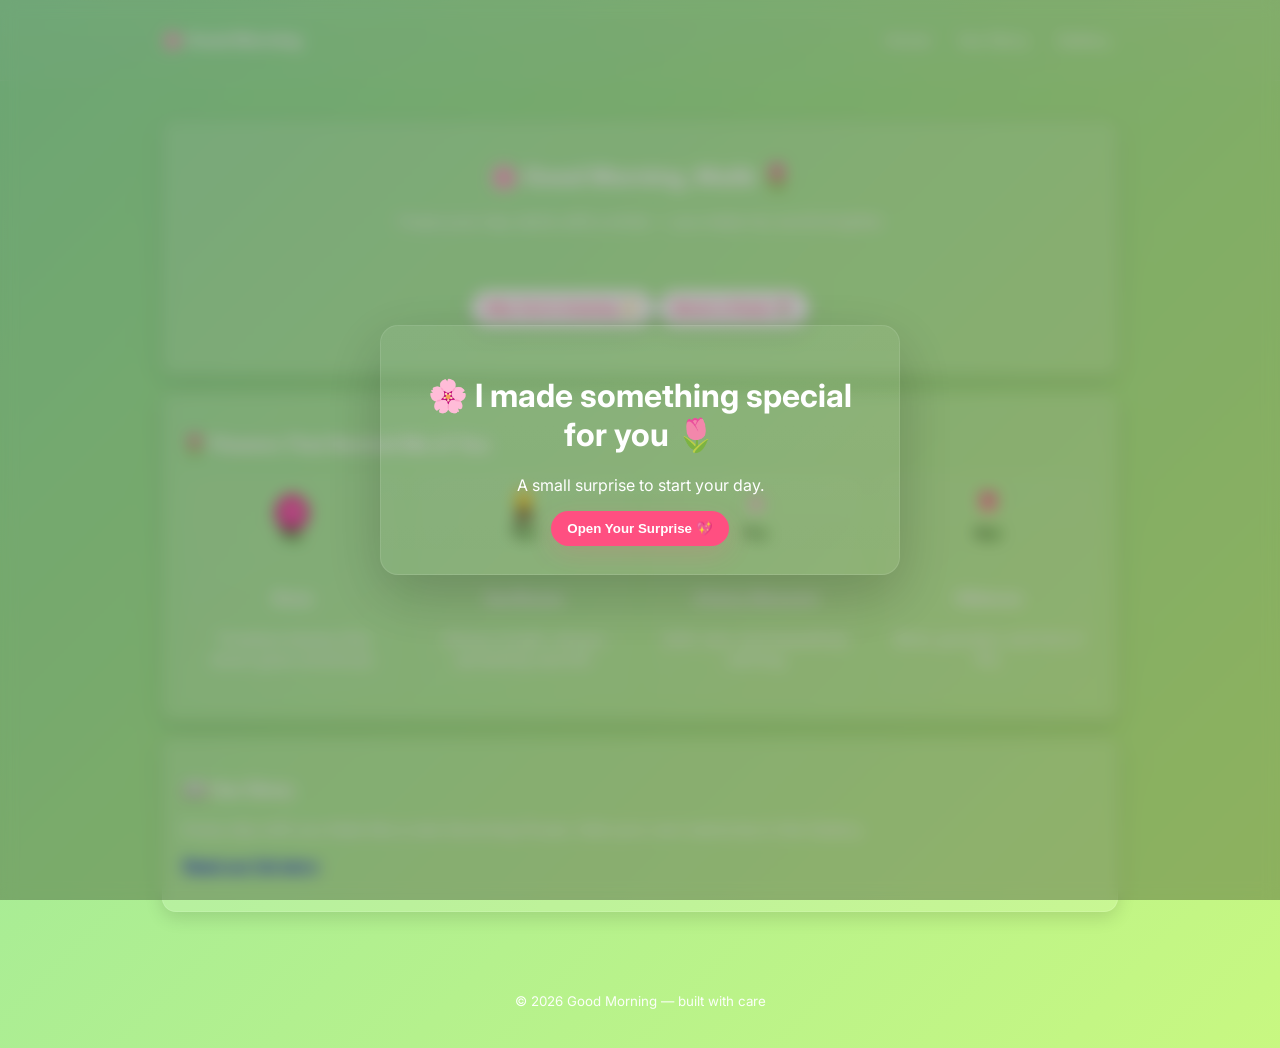
<file: index.html>
<!doctype html>
<html lang="en">
<head>
  <meta charset="utf-8" />
  <meta name="viewport" content="width=device-width,initial-scale=1" />
  <title>Good Morning — Home</title>

  <!-- Basic SEO / Social -->
  <meta name="description" content="A warm, interactive good-morning site with personalized messages, gallery and story." />
  <meta property="og:title" content="Good Morning Surprise" />
  <meta property="og:description" content="A warm, interactive good-morning site with personalized messages, gallery and story." />
  <link rel="manifest" href="manifest.json" />
  <link rel="icon" href="assets/images/favicon.svg" />

  <!-- Google Font -->
  <link href="https://fonts.googleapis.com/css2?family=Inter:wght@300;400;600;700&display=swap" rel="stylesheet">

  <link rel="stylesheet" href="assets/css/style.css">
</head>
<body>
  <a class="skip-link" href="#main">Skip to content</a>

  <header class="site-header" role="banner" aria-label="Main header">
    <div class="wrap header-inner">
      <a class="brand" href="index.html" aria-label="Good Morning Home">🌸 Good Morning</a>
      <nav role="navigation" aria-label="Primary">
        <ul class="nav-list">
          <li><a href="index.html">Home</a></li>
          <li><a href="about.html">Our Story</a></li>
          <li><a href="gallery.html">Gallery</a></li>
        </ul>
      </nav>
    </div>
  </header>

  <!-- Intro overlay -->
  <div id="intro" class="overlay" role="dialog" aria-modal="true" aria-label="Intro dialog">
    <div class="overlay-inner">
      <h1 id="introTitle">🌸 I made something special for you 🌷</h1>
      <p id="introSubtitle">A small surprise to start your day.</p>

      <div class="controls">
        <button id="openGiftBtn" class="btn primary" aria-haspopup="false">Open Your Surprise 💖</button>
      </div>
    </div>
  </div>

  <main id="main" class="wrap" role="main" aria-labelledby="greeting" tabindex="-1">
    <section class="hero card" aria-labelledby="greeting">
      <h2 id="greeting">🌸 Good Morning, <span id="recipient">Friend</span> 🌷</h2>
      <p class="lead">I hope your day starts with a smile — you make my world brighter.</p>

      <div class="meta-row" role="region" aria-label="Time and days">
        <div class="clock" id="clock" aria-live="polite"></div>
        <div class="days" id="daysCounter" aria-live="polite"></div>
      </div>

      <div class="actions">
        <button id="complimentBtn" class="btn">Why You're Amazing ✨</button>
        <button id="surpriseBtn" class="btn">Bloom a Flower 🌷</button>
      </div>

      <div id="message" class="message" aria-live="polite"></div>
    </section>

    <section class="card flowers" aria-labelledby="flowersTitle">
      <h3 id="flowersTitle">🌷 Flowers That Remind Me of You</h3>
      <div class="flower-grid" role="list">
        <article class="flower-card" role="listitem" tabindex="0">
          <img src="assets/images/rose.svg" alt="Rose illustration" />
          <h4>Rose</h4>
          <p>Timeless beauty that never goes unnoticed.</p>
        </article>

        <article class="flower-card" role="listitem" tabindex="0">
          <img src="assets/images/sunflower.svg" alt="Sunflower illustration" />
          <h4>Sunflower</h4>
          <p>Always bright, always spreading warmth.</p>
        </article>

        <article class="flower-card" role="listitem" tabindex="0">
          <img src="assets/images/cherry.svg" alt="Cherry blossom illustration" />
          <h4>Cherry Blossom</h4>
          <p>Soft, rare, and beautifully calming.</p>
        </article>

        <article class="flower-card" role="listitem" tabindex="0">
          <img src="assets/images/hibiscus.svg" alt="Hibiscus illustration" />
          <h4>Hibiscus</h4>
          <p>Bold, graceful, and full of life.</p>
        </article>
      </div>
    </section>

    <section class="card story" aria-labelledby="storyTitle">
      <h3 id="storyTitle">📖 Our Story</h3>
      <p>Every day with you feels like a new blooming flower. Add your own memories in the Gallery.</p>
      <p><a href="about.html" class="link">Read our full story</a></p>
    </section>
  </main>

  <footer class="site-footer" role="contentinfo">
    <div class="wrap">
      <small>© <span id="year"></span> Good Morning — built with care</small>
    </div>
  </footer>

  <script src="assets/js/main.js" defer></script>
</body>
</html>
</file>
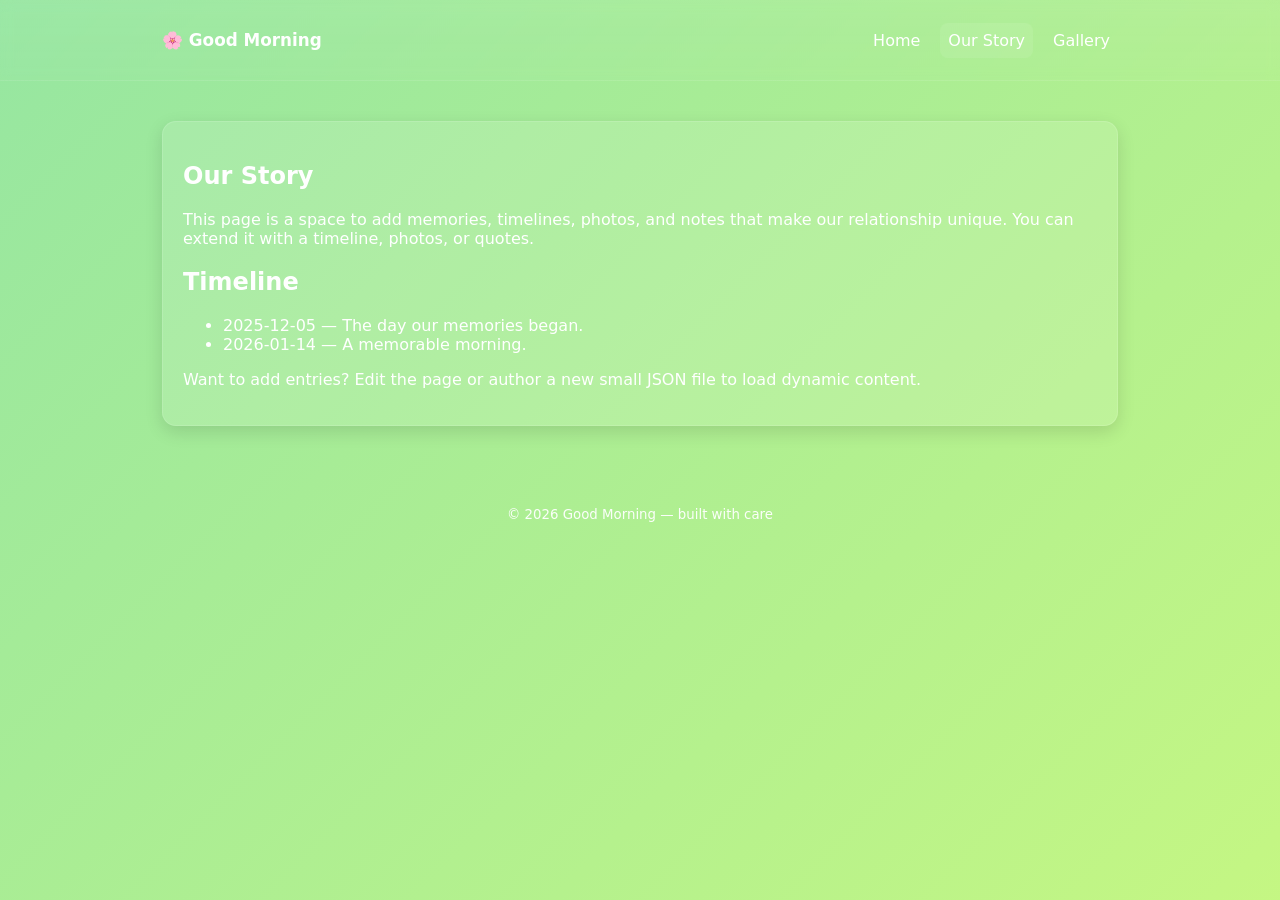
<file: about.html>
<!doctype html>
<html lang="en">
<head>
  <meta charset="utf-8" />
  <meta name="viewport" content="width=device-width,initial-scale=1" />
  <title>Good Morning — Our Story</title>
  <link rel="stylesheet" href="assets/css/style.css">
  <link rel="icon" href="assets/images/favicon.svg" />
</head>
<body>
  <a class="skip-link" href="#main">Skip to content</a>
  <header class="site-header" role="banner">
    <div class="wrap header-inner">
      <a class="brand" href="index.html">🌸 Good Morning</a>
      <nav role="navigation" aria-label="Primary">
        <ul class="nav-list">
          <li><a href="index.html">Home</a></li>
          <li><a href="about.html" aria-current="page">Our Story</a></li>
          <li><a href="gallery.html">Gallery</a></li>
        </ul>
      </nav>
    </div>
  </header>

  <main id="main" class="wrap" role="main">
    <article class="card">
      <h1>Our Story</h1>
      <p>This page is a space to add memories, timelines, photos, and notes that make our relationship unique. You can extend it with a timeline, photos, or quotes.</p>

      <section aria-labelledby="timelineTitle">
        <h2 id="timelineTitle">Timeline</h2>
        <ul class="timeline">
          <li><time>2025-12-05</time> — The day our memories began.</li>
          <li><time>2026-01-14</time> — A memorable morning.</li>
        </ul>
        <p>Want to add entries? Edit the page or author a new small JSON file to load dynamic content.</p>
      </section>
    </article>
  </main>

  <footer class="site-footer" role="contentinfo">
    <div class="wrap">
      <small>© <span id="yearAbout"></span> Good Morning — built with care</small>
    </div>
  </footer>

  <script>
    document.getElementById('yearAbout').textContent = new Date().getFullYear();
  </script>
</body>
</html>
</file>
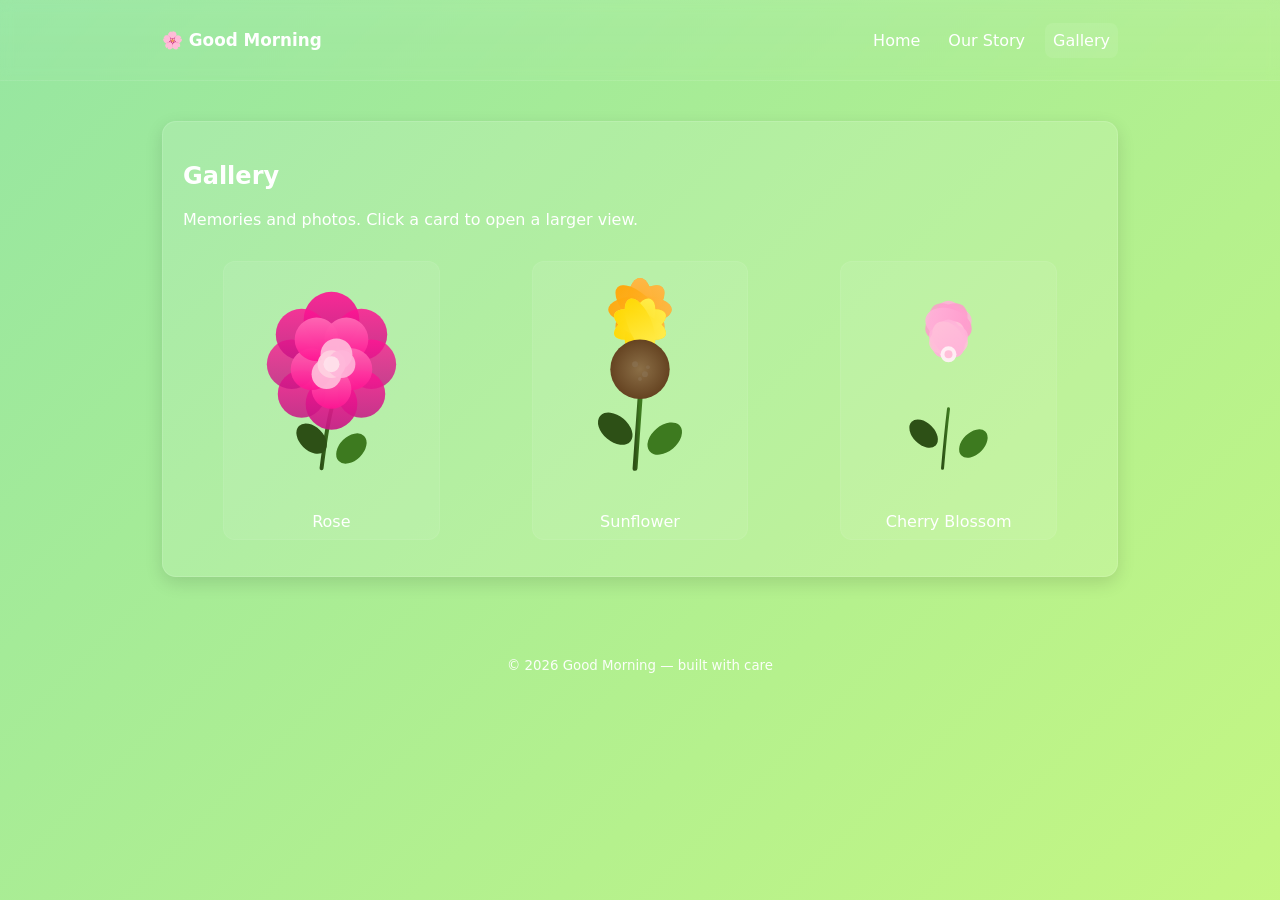
<file: gallery.html>
<!doctype html>
<html lang="en">
<head>
  <meta charset="utf-8" />
  <meta name="viewport" content="width=device-width,initial-scale=1" />
  <title>Good Morning — Gallery</title>
  <link rel="stylesheet" href="assets/css/style.css">
  <link rel="icon" href="assets/images/favicon.svg" />
</head>
<body>
  <a class="skip-link" href="#main">Skip to content</a>
  <header class="site-header" role="banner">
    <div class="wrap header-inner">
      <a class="brand" href="index.html">🌸 Good Morning</a>
      <nav role="navigation" aria-label="Primary">
        <ul class="nav-list">
          <li><a href="index.html">Home</a></li>
          <li><a href="about.html">Our Story</a></li>
          <li><a href="gallery.html" aria-current="page">Gallery</a></li>
        </ul>
      </nav>
    </div>
  </header>

  <main id="main" class="wrap" role="main">
    <article class="card">
      <h1>Gallery</h1>
      <p>Memories and photos. Click a card to open a larger view.</p>

      <div class="gallery-grid" role="list">
        <figure class="gallery-item" role="listitem" tabindex="0" data-title="A bright morning" data-src="assets/images/rose.svg">
          <img src="assets/images/rose.svg" alt="Rose" />
          <figcaption>Rose</figcaption>
        </figure>

        <figure class="gallery-item" role="listitem" tabindex="0" data-title="Sunny day" data-src="assets/images/sunflower.svg">
          <img src="assets/images/sunflower.svg" alt="Sunflower" />
          <figcaption>Sunflower</figcaption>
        </figure>

        <figure class="gallery-item" role="listitem" tabindex="0" data-title="Calm blossoms" data-src="assets/images/cherry.svg">
          <img src="assets/images/cherry.svg" alt="Cherry blossom" />
          <figcaption>Cherry Blossom</figcaption>
        </figure>
      </div>
    </article>
  </main>

  <div id="lightbox" class="lightbox" aria-hidden="true" role="dialog" aria-label="Image preview">
    <button class="lightbox-close" aria-label="Close">✕</button>
    <div class="lightbox-content">
      <img id="lightboxImg" alt="" />
      <p id="lightboxCaption"></p>
    </div>
  </div>

  <footer class="site-footer" role="contentinfo">
    <div class="wrap">
      <small>© <span id="yearGallery"></span> Good Morning — built with care</small>
    </div>
  </footer>

  <script>
  // Simple lightbox handlers
  (function(){
    const items = document.querySelectorAll('.gallery-item');
    const lightbox = document.getElementById('lightbox');
    const img = document.getElementById('lightboxImg');
    const cap = document.getElementById('lightboxCaption');
    const close = document.querySelector('.lightbox-close');

    function open(src, title, alt){
      img.src = src;
      img.alt = alt || title;
      cap.textContent = title || '';
      lightbox.style.display = 'flex';
      lightbox.setAttribute('aria-hidden','false');
      close.focus();
    }

    function closeBox(){
      lightbox.style.display = 'none';
      lightbox.setAttribute('aria-hidden','true');
    }

    items.forEach(it=>{
      it.addEventListener('click', ()=> open(it.dataset.src, it.dataset.title, it.querySelector('img').alt));
      it.addEventListener('keydown', (e)=> { if(e.key === 'Enter' || e.key === ' ') open(it.dataset.src, it.dataset.title, it.querySelector('img').alt); });
    });

    close.addEventListener('click', closeBox);
    lightbox.addEventListener('click', (e)=> { if(e.target === lightbox) closeBox(); });
    document.addEventListener('keydown', (e)=> { if(e.key === 'Escape') closeBox(); });

    document.getElementById('yearGallery').textContent = new Date().getFullYear();
  })();
  </script>
</body>
</html>
</file>
<file: assets/css/style.css>
:root{
  --bg-1: #ffdde1;
  --bg-2: #ee9ca7;
  --bg-3: #d4fc79;
  --bg-4: #96e6a1;
  --text: #1f2937;
  --muted: rgba(0,0,0,0.55);
  --card-bg: rgba(255,255,255,0.12);
  --glass: rgba(255,255,255,0.08);
  --accent: #ff4f81;
  --radius: 14px;
  --max-width: 1000px;
  font-family: 'Inter', system-ui, -apple-system, "Segoe UI", Roboto, "Helvetica Neue", Arial;
}

*{box-sizing:border-box}
html,body{height:100%}
body{
  margin:0;
  color:var(--text);
  background: linear-gradient(-45deg,var(--bg-1),var(--bg-2),var(--bg-3),var(--bg-4));
  background-size:400% 400%;
  animation:gradient 15s ease infinite;
  -webkit-font-smoothing:antialiased;
  -moz-osx-font-smoothing:grayscale;
  min-height:100vh;
}

@keyframes gradient{
  0%{background-position:0% 50%;}
  50%{background-position:100% 50%;}
  100%{background-position:0% 50%;}
}

/* Flower floating animation */
@keyframes float {
  0%, 100% { transform: translateY(0px); }
  50% { transform: translateY(-8px); }
}

@keyframes sway {
  0%, 100% { transform: rotate(0deg); }
  50% { transform: rotate(1.5deg); }
}

/* Layout */
.wrap{max-width:var(--max-width);margin:0 auto;padding:22px}
.header-inner{display:flex;align-items:center;justify-content:space-between}
.site-header{backdrop-filter: blur(6px); background: linear-gradient(180deg, rgba(255,255,255,0.06), rgba(255,255,255,0.02)); border-bottom:1px solid rgba(255,255,255,0.06)}
.brand{font-weight:700;color:white;text-decoration:none;font-size:1.05rem;padding:8px 0}
.nav-list{list-style:none;margin:0;padding:0;display:flex;gap:12px;align-items:center}
.nav-list a{color:white;text-decoration:none;padding:8px;border-radius:8px}
.nav-list a:hover, .nav-list a[aria-current="page"]{background:rgba(255,255,255,0.08)}

/* Accessible skip link */
.skip-link{position:absolute;left:-999px;top:auto;width:1px;height:1px;overflow:hidden}
.skip-link:focus{left:10px;top:10px;width:auto;height:auto;padding:8px;background:#000;color:#fff;z-index:999;}

/* Cards & hero */
.card{background:var(--card-bg); border-radius:var(--radius); padding:20px; color:white; margin:18px 0; border:1px solid rgba(255,255,255,0.12); box-shadow:0 6px 18px rgba(0,0,0,0.12)}
.hero{text-align:center}
.lead{opacity:0.95;margin-bottom:20px}
.meta-row{display:flex;gap:12px;justify-content:center;margin-top:12px;margin-bottom:40px;align-items:center}
.clock{font-weight:600}
.days{opacity:0.9}

/* Actions */
.actions{margin-top:32px;margin-bottom:28px}

/* Message display */
.message{margin-top:28px;font-size:1.1rem;line-height:1.6}

/* Buttons */
.btn{display:inline-block;padding:10px 16px;border-radius:999px;border:0;background:white;color:var(--accent);font-weight:600;cursor:pointer;box-shadow:0 6px 18px rgba(0,0,0,0.12);transition:all .3s cubic-bezier(0.34,1.56,0.64,1);position:relative;overflow:hidden}
.btn:hover{transform:translateY(-3px);box-shadow:0 12px 30px rgba(0,0,0,0.18)}
.btn.primary{background:var(--accent);color:white;box-shadow:0 8px 26px rgba(255,79,129,0.18)}

/* Ripple effect */
.ripple{position:absolute;border-radius:50%;background:rgba(255,255,255,0.5);transform:scale(0);animation:ripple-out .6s ease-out}
@keyframes ripple-out{
  to{transform:scale(4);opacity:0}
}

/* overlay intro */
.overlay{position:fixed;inset:0;display:flex;align-items:center;justify-content:center;background:rgba(0,0,0,0.28);backdrop-filter: blur(8px);z-index:999}
.overlay-inner{background:linear-gradient(180deg, rgba(255,255,255,0.05), rgba(255,255,255,0.03));padding:28px;border-radius:18px;text-align:center;color:white;max-width:520px;box-shadow:0 20px 60px rgba(0,0,0,0.2);border:1px solid rgba(255,255,255,0.1)}
.name-form{margin-top:12px;display:none}
.name-row{display:flex;gap:8px;justify-content:center;align-items:center}
.name-row input{padding:8px 12px;border-radius:10px;border:0;min-width:160px}
.name-row label{display:block;margin-bottom:6px;color:rgba(255,255,255,0.9)}

/* Flowers grid */
.flower-grid{display:grid;grid-template-columns:repeat(auto-fit,minmax(160px,1fr));gap:14px;margin-top:14px}
.flower-card{padding:14px;border-radius:12px;background:linear-gradient(180deg,rgba(255,255,255,0.04),rgba(255,255,255,0.02));text-align:center;color:white;cursor:pointer;transition:transform .25s ease, box-shadow .25s ease;animation: float 4s ease-in-out infinite, sway 5s ease-in-out infinite}
.flower-card:nth-child(2){animation-delay: 0.3s}
.flower-card:nth-child(3){animation-delay: 0.6s}
.flower-card:nth-child(4){animation-delay: 0.9s}
.flower-card:hover, .flower-card:focus{transform:translateY(-6px);box-shadow:0 20px 40px rgba(0,0,0,0.25)}
.flower-card img{width:64px;height:64px;margin-bottom:10px;transition: transform .3s ease}
.flower-card:hover img{transform: scale(1.1) rotate(5deg)}

/* Gallery */
.gallery-grid{display:grid;grid-template-columns:repeat(auto-fit,minmax(140px,1fr));gap:12px}
.gallery-item{background:var(--glass);border-radius:12px;padding:8px;text-align:center;cursor:pointer;border:1px solid rgba(255,255,255,0.06)}

/* Lightbox */
.lightbox{display:none;position:fixed;inset:0;align-items:center;justify-content:center;background:rgba(0,0,0,0.8);z-index:1000}
.lightbox img{max-width:80vw;max-height:80vh;border-radius:10px}
.lightbox-close{position:absolute;right:20px;top:20px;background:transparent;color:white;border:0;font-size:1.4rem;cursor:pointer}

/* Dialogs */
.dialog{display:none;position:fixed;inset:0;align-items:center;justify-content:center;background:rgba(0,0,0,0.4);z-index:1000}
.dialog-inner{background:white;color:var(--text);padding:16px;border-radius:12px;width:min(480px,90%);}

/* footer */
.site-footer{padding:16px 0;color:white;opacity:0.95;text-align:center}

/* responsive */
@media (max-width:700px){
  .header-inner{flex-direction:row;gap:10px}
  .nav-list{gap:8px}
}

/* prefers reduced motion */
@media (prefers-reduced-motion:reduce){
  *{animation:none;transition:none}
}
</file>
